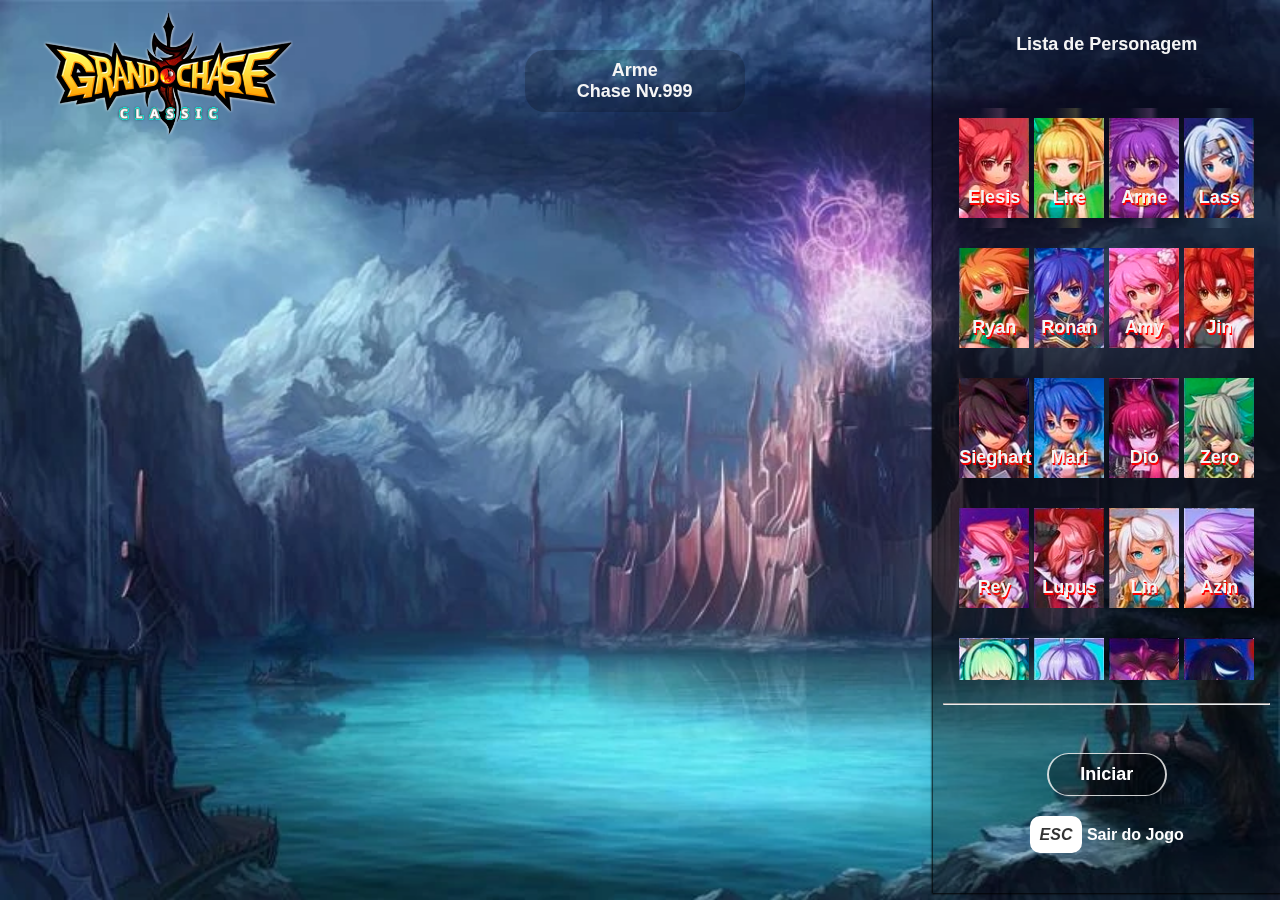
<file: iniciar.html>
<!DOCTYPE html>
<html lang="pt-br">

<head>
    <meta charset="UTF-8">
    <meta http-equiv="X-UA-Compatible" content="IE=edge">
    <meta name="viewport" content="width=device-width, initial-scale=1.0">
    <title>Document</title>
</head>
<script type="text/javascript" src="./js/three.min.js"></script>
<script type="text/javascript" src="./js/MTLLoader.js"></script>
<script type="text/javascript" src="./js/OBJLoader.js"></script>
<script type="text/javascript" src="./js/script.js"></script>
<link rel="stylesheet" href="iniciar.css">

<body>
    <div id="background">
    </div>
    <main>
        <div class="logo">
            <img src="./GC_logo.png" alt="">
        </div>
        <div class="info">
            <div>
                <span>Arme</span>
                <span>
                    Chase Nv.999
                    </sp>
            </div>
        </div>
        <div class="serve">
            <div>
                Lista de Personagem
            </div>
            <div class="chars">
                <div class="elesis" onmouseup="load('elesis')">
                    <span>
                        Elesis
                    </span>
                    <img src="./img/char_1.png" alt="">
                </div>
                <div class="lire" onmouseup="load('lire')">
                    <span>
                        Lire
                    </span>
                    <img src="./img/char_2.png" alt="">
                </div>
                <div class="arme" onmouseup="load('arme')">
                    <span>
                        Arme
                    </span>
                    <img src="./img/char_3.png" alt="">
                </div>
                <div class="lass" onmouseup="load('lass')">
                    <span>
                        Lass
                    </span>
                    <img src="./img/char_4.png" alt="">
                </div>
                <div>
                    <span>
                        Ryan
                    </span>
                    <img src="./img/char_5.png" alt="">
                </div>
                <div>
                    <span>
                        Ronan
                    </span>
                    <img src="./img/char_6.png" alt="">
                </div>
                <div>
                    <span>
                        Amy
                    </span>
                    <img src="./img/char_7.png" alt="">
                </div>
                <div>
                    <span>
                        Jin
                    </span>
                    <img src="./img/char_8.png" alt="">
                </div>
                <div>
                    <span>
                        Sieghart
                    </span>
                    <img src="./img/char_9.png" alt="">
                </div>
                <div>
                    <span>
                        Mari
                    </span>
                    <img src="./img/char_10.png" alt="">
                </div>
                <div>
                    <span>
                        Dio
                    </span>
                    <img src="./img/char_11.png" alt="">
                </div>
                <div>
                    <span>
                        Zero
                    </span>
                    <img src="./img/char_12.png" alt="">
                </div>
                <div>
                    <span>
                        Rey
                    </span>
                    <img src="./img/char_13.png" alt="">
                </div>
                <div>
                    <span>
                        Lupus
                    </span>
                    <img src="./img/char_14.png" alt="">
                </div>
                <div>
                    <span>
                        Lin
                    </span>
                    <img src="./img/char_15.png" alt="">
                </div>
                <div>
                    <span>
                        Azin
                    </span>
                    <img src="./img/char_16.png" alt="">
                </div>
                <div>
                    <span>
                        Holy
                    </span>
                    <img src="./img/char_17.png" alt="">
                </div>
                <div>
                    <span>
                        Edel
                    </span>
                    <img src="./img/char_18.png" alt="">
                </div>
                <div>
                    <span>
                        Veigas
                    </span>
                    <img src="./img/char_19.png" alt="">
                </div>
                <div>
                    <span>
                        Uno
                    </span>
                    <img src="./img/char_20.png" alt="">
                </div>
            </div>
            <hr>
            <div>
                <span class="button">
                    <button>Iniciar</button>
                </span>
                <div class="exit"><i>ESC</i> Sair do Jogo</div>
            </div>
        </div>
    </main>
</body>

</html>
</file>
<file: iniciar.css>
* {
    margin: 0;
    padding: 0;
}

body {
    font-family: Arial, Helvetica, sans-serif;
}

#background {
    position: fixed;
    display: inline-block;
    width: 100%;
    height: 100vh;
    background: url(./img/bg.png);
    background-size: 100% 100%;
    z-index: -1;

}

#background video {
    width: 100%;
}

main {
    display: flex;
    height: 97vh;
    justify-content: space-between;
    flex-direction: row;
}

.logo {
    margin-top: 10px;
    text-align: center;
    width: 360px;
}

.info {
    margin-top: 50px;
    width: 50%;
    text-align: center;
}

.info div {
    color: whitesmoke;
    background: linear-gradient(rgba(0, 0, 0, 0.2), rgba(0, 0, 0, 0.2), rgba(0, 0, 0, 0.2));
    border-radius: 0px;
    padding: 10px;
    font-weight: 600;
    width: 200px;
    text-align: center;
    font-size: 18px;
    border-radius: 20px;
    margin: auto;
}

.info span {
    display: block;
}

.logo img {
    width: 250px;
}

.serve {
    display: flex;
    color: whitesmoke;
    background: linear-gradient(rgba(0, 0, 0, 0.2), rgba(0, 0, 0, 0.7), rgba(0, 0, 0, 0.2));
    border-radius: 0px;
    padding: 10px;
    font-weight: 600;
    width: 350px;
    text-align: center;
    font-size: 18px;
    height: 100%;
    box-shadow: 0px 0px 2px 1px black;
    flex-direction: column;
    justify-content: space-around;
}

.serve div {
    padding: 10px 0;
    margin: 5px 0;
    cursor: pointer;
}

.chars {
    height: 65%;
    overflow: auto;
}

.chars div {
    display: inline-block;
    position: relative;
    width: 70px;
    height: 100px;
}

.chars div img {
    height: 100%;
    width: 100%;
    object-fit: cover;
    z-index: -1;
    object-position: 50% 0%;
}

.chars span {
    position: absolute;
    bottom: 20px;
    text-align: center;
    left: 0;
    right: 0;
    text-shadow: 1px 2px #ff0000;
}

.chars div:hover {
    background: rgba(255, 255, 255, 0.2);
}

.serve .button button {
    margin: 15px 0;
}

.serve .active {
    background: rgba(105, 252, 244, 0.2);
}

.button {
    text-align: center;
}

.button button {
    border-top: 1px solid rgba(255, 255, 255, 0.8);
    border-bottom: 1px solid rgba(255, 255, 255, 0.8);
    border-left: 2px solid rgba(255, 255, 255, 0.8);
    border-right: 2px solid rgba(255, 255, 255, 0.8);
    border-radius: 50px;
    background: rgba(0, 0, 0, 0.3);
    padding: 10px;
    width: 120px;
    color: white;
    font-weight: 600;
    font-size: 18px;
    cursor: pointer;
}

.elesis {
    background: linear-gradient(to left, rgba(0, 0, 0, 0) 30%, var(--Elesis) 40%, rgba(0, 0, 0, 0) 70%);
}

.lire {
    background: linear-gradient(to left, rgba(0, 0, 0, 0) 30%, var(--Lire) 40%, rgba(0, 0, 0, 0) 70%);
}

.arme {
    background: linear-gradient(to left, rgba(0, 0, 0, 0) 30%, var(--Arme) 40%, rgba(0, 0, 0, 0) 70%);
}

.lass {
    background: linear-gradient(to left, rgba(0, 0, 0, 0) 30%, var(--Lass) 50%, rgba(0, 0, 0, 0) 70%);
}

.exit {
    cursor: default;
    color: white;
    font-weight: 600;
    font-size: 16px;
}

.exit i {
    color: rgba(0, 0, 0, 0.8);
    background: white;
    padding: 10px;
    border-radius: 10px;
}

:root {
    --Elesis: rgba(255, 169, 216, 0.2);
    --Lire: rgba(255, 244, 120, 0.2);
    --Arme: rgba(255, 162, 255, 0.2);
    --Lass: rgba(178, 226, 247, 0.2);
    --Text-border: 0px;
}
</file>
